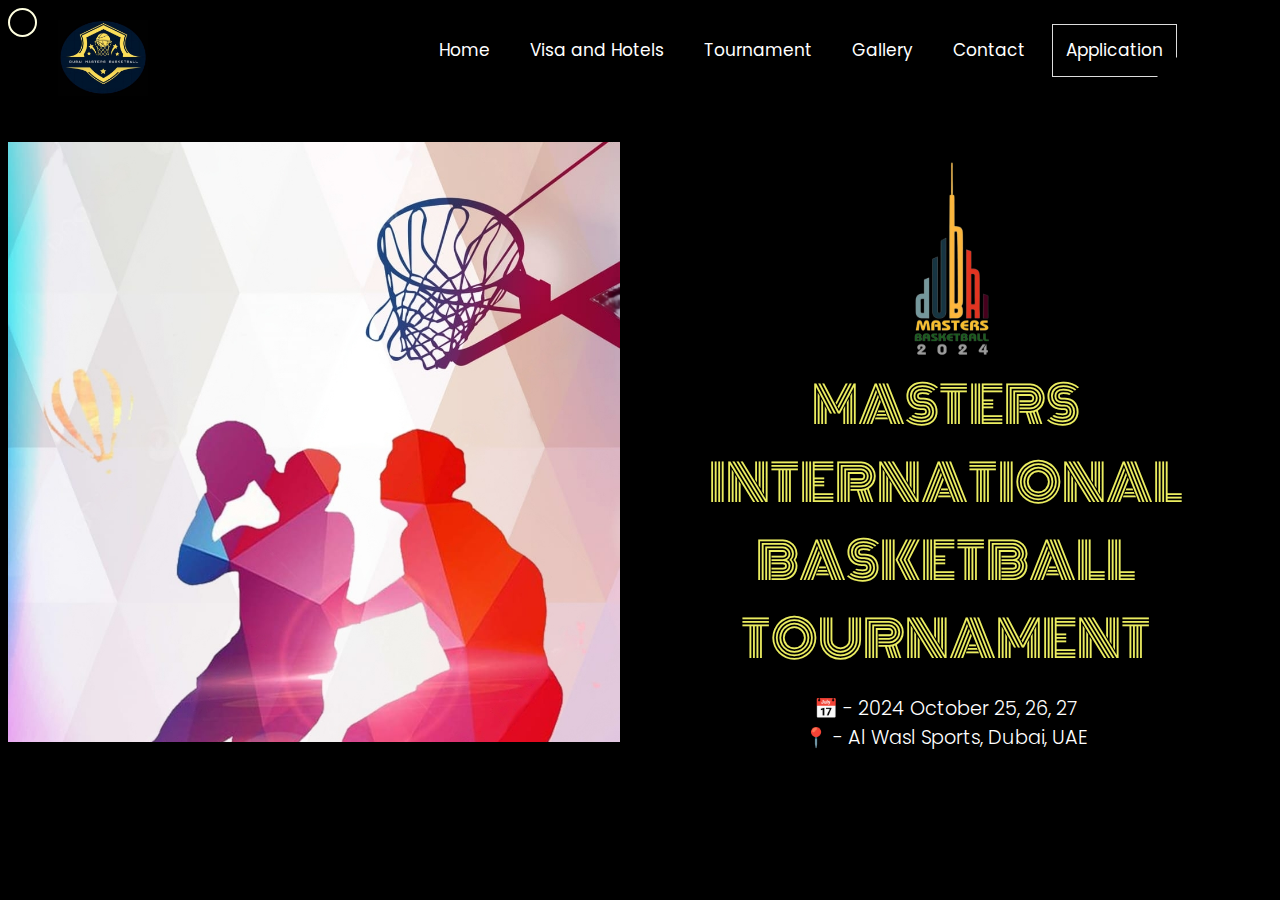
<file: index.html>
<!DOCTYPE html>
<html lang="en">
  <head>
    <meta charset="UTF-8" />
    <meta name="viewport" content="width=device-width, initial-scale=1.0" />
    <title>Dubai Masters Basketball</title>
    <link rel="stylesheet" href="style.css" />
    <link
      rel="stylesheet"
      href="https://cdnjs.cloudflare.com/ajax/libs/font-awesome/5.15.3/css/all.min.css"
    />

    
  </head>
  <body>
    
  <div id="cursor"></div>



    <header>
    <nav>
      <input type="checkbox" id="check" />
      <label for="check" class="checkbtn">
        <i class="fas fa-bars"></i>
      </label>
      <!-- <label class="logo"></label> -->
      <img src="./assets/img/logo.jpg" alt="" class="logo" />
      <ul>
        <li><a class="active" href="./index.html">Home</a></li>
        <li><a href="./vah.html">Visa and Hotels</a></li>
        <li><a href="./tourn.html">Tournament</a></li>
        <li><a href="./gallery.html">Gallery</a></li>
        <li><a href="./contact.html">Contact</a></li>
        <li id="app"><a href="./applications.html">Application</a></li>
      </ul>
    </nav>
    </header>
      <br><br><br>
    <link href="https://fonts.googleapis.com/css2?family=Monoton&display=swap" rel="stylesheet">
  <div class="container">
    <div class="image-container"></div>
    <div class="text-container">
<!-- 
          <div class="firefly"></div>
    <div class="firefly"></div>
    <div class="firefly"></div>
    <div class="firefly"></div>
    <div class="firefly"></div>
    <div class="firefly"></div>
    <div class="firefly"></div>
    <div class="firefly"></div>
    <div class="firefly"></div>
    <div class="firefly"></div>
    <div class="firefly"></div>
    <div class="firefly"></div>
    <div class="firefly"></div>
    <div class="firefly"></div>
    <div class="firefly"></div>
     -->

     <img src="./assets/img/logo.png" alt="" class="logom">
      <p id="myText1">MASTERS <br><span id="myText2">INTERNATIONAL</span> <br>BASKETBALL <br> TOURNAMENT</p>
      <h2> 📅 - 2024 October 25, 26, 27 
        <br>
        📍 - Al Wasl Sports, Dubai, UAE
      </h2>
    </div>
  </div>
<br><br><br>
<!-- 
<p id="myText1">DUBAI <br><span id="myText2">MASTERS</span> <br>BASKETBALL</p>
<h2> 📅 - 2024 October 25, 26, 27 
  <br>
  📍 - Al Wasl Sports, Dubai, UAE
</h2> -->


<script>
  // CURSOR

(function() {
    var mousePos;
    var moved = false;

    document.onmousemove = handleMouseMove;
    setInterval(getMousePosition, 100);

    function handleMouseMove(event) {
        var dot, eventDoc, doc, body, pageX, pageY;
      
      moved = true;

        event = event || window.event;
        if (event.pageX == null && event.clientX != null) {
            eventDoc = (event.target && event.target.ownerDocument) || document;
            doc = eventDoc.documentElement;
            body = eventDoc.body;

            event.pageX = event.clientX +
              (doc && doc.scrollLeft || body && body.scrollLeft || 0) -
              (doc && doc.clientLeft || body && body.clientLeft || 0);
            event.pageY = event.clientY +
              (doc && doc.scrollTop  || body && body.scrollTop  || 0) -
              (doc && doc.clientTop  || body && body.clientTop  || 0 );
        }

        mousePos = {
            x: event.pageX,
            y: event.pageY
        };
    }
    function getMousePosition() {
        var pos = mousePos;

        if (!pos) {
            // We haven't seen any movement yet
        }
        else if(moved === true) {
            // Use pos.x and pos.y 
             console.log("Pos:", pos.x, pos.y);
          moved = false;
          cursor = document.querySelector('#cursor');
          cursor.style.left = (pos.x -5) + 'px' ;
          cursor.style.top = (pos.y -5) + 'px';

        }
    }
})();




// HOVER ME

$("li").hover(over, out);

function over(){
	TweenMax.to("#cursor", 0.2, {width:50, height:50, filter: "blur(9px)", borderColor:"rgba(255,255,0,0.5)", backgroundColor:"rgba(255,255,0,0.3)", ease: Power3.easeOut})
	TweenMax.to(".yellow", .2, {opacity:1, y: -5})
}

function out(){
	TweenMax.to("#cursor", 0.2, {width:35, height:35, filter: "blur(0px)", borderColor:"rgba(255,255,0,1)", backgroundColor:"rgba(255,255,0,0)", ease: Power3.easeOut})
	TweenMax.to(".yellow", .2, {opacity:0, y: 0})
}
</script>

  </body>
</html>
</file>
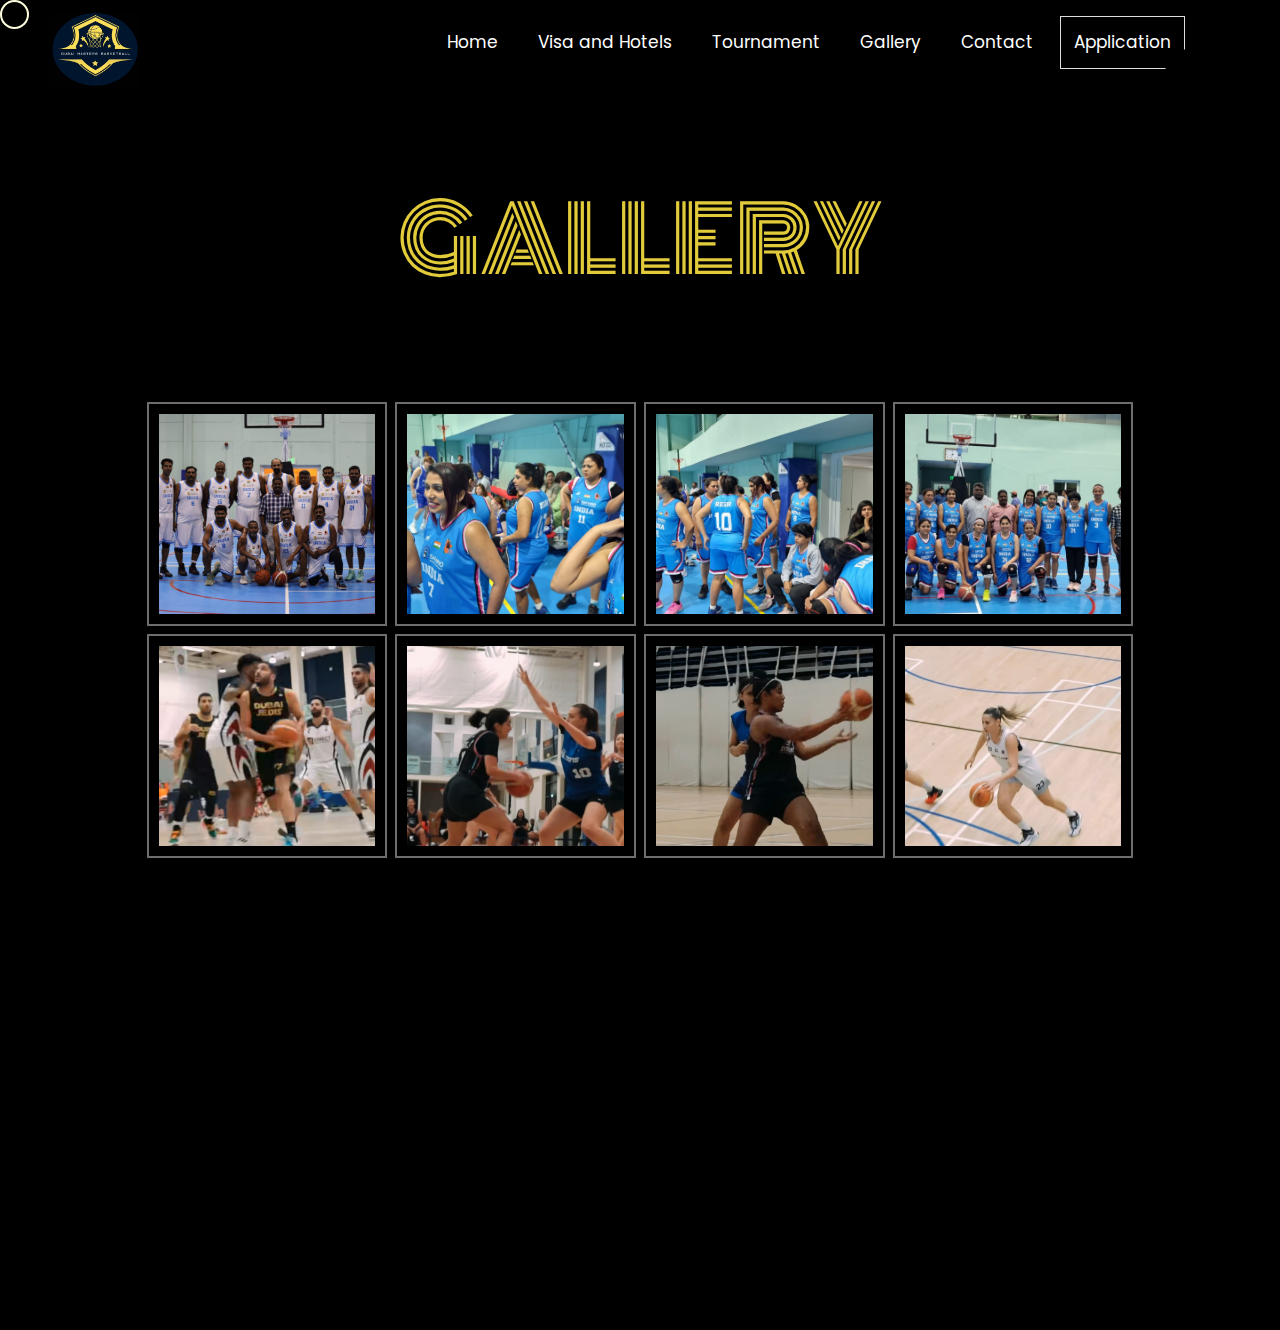
<file: gallery.html>
<!DOCTYPE html>
<html lang="en">
  <head>
    <meta charset="UTF-8" />
    <meta name="viewport" content="width=device-width, initial-scale=1.0" />
    <title>Gallery</title>
    <link rel="stylesheet" href="gallery.css" />
        <link
      rel="stylesheet"
      href="https://cdnjs.cloudflare.com/ajax/libs/font-awesome/5.15.3/css/all.min.css"
    />
  </head>
  <body>
  <div id="cursor"></div>

    <nav>
      <input type="checkbox" id="check" />
      <label for="check" class="checkbtn">
        <i class="fas fa-bars"></i>
      </label>
      <!-- <label class="logo"></label> -->
      <img src="./assets/img/logo.jpg" alt="" class="logo" />
      <ul>
        <li><a class="active" href="./index.html">Home</a></li>
        <li><a href="./vah.html">Visa and Hotels</a></li>
        <li><a href="./tourn.html">Tournament</a></li>
        <li><a href="./gallery.html">Gallery</a></li>
        <li><a href="./contact.html">Contact</a></li>
        <li id="app"><a href="./applications.html">Application</a></li>
      </ul>
    </nav>
            <link href="https://fonts.googleapis.com/css2?family=Monoton&display=swap" rel="stylesheet">
    <p id="myText1">GALLERY</p>


    <div class="container gallery-container">
      <div class="tz-gallery">
        <div class="row">

                                <div class="col col-3">
            <a class="lightbox" href="#">
              <img src="./assets/img/6.jpg" alt="" />
            </a>
          </div>
                    <div class="col col-3">
            <a class="lightbox" href="#">
              <img src="./assets/img/1.jpg" alt="" />
            </a>
          </div>
          <div class="col col-3">
            <a class="lightbox" href="#">
              <img src="./assets/img/2.jpg" alt="" />
            </a>
          </div>
          <div class="col col-3">
            <a class="lightbox" href="#">
              <img src="./assets/img/3.jpg" alt="" />
            </a>
          </div>

          <br>
          <div class="col col-3">
            <a class="lightbox" href="#">
              <img src="./assets/img/4.jpg" alt="" />
            </a>
          </div>


          <div class="col col-3">
            <a class="lightbox" href="#">
              <img src="./assets/img/7.jpg" alt="" />
            </a>
          </div>
          <div class="col col-3">
            <a class="lightbox" href="#">
              <img src="./assets/img/8.jpg" alt="" />
            </a>
          </div>
          <div class="col col-3">
            <a class="lightbox" href="#">
              <img src="./assets/img/9.jpg" alt="" />
            </a>
          </div>

        </div>
      </div>
    </div>


    <script>
  // CURSOR

(function() {
    var mousePos;
    var moved = false;

    document.onmousemove = handleMouseMove;
    setInterval(getMousePosition, 100);

    function handleMouseMove(event) {
        var dot, eventDoc, doc, body, pageX, pageY;
      
      moved = true;

        event = event || window.event;
        if (event.pageX == null && event.clientX != null) {
            eventDoc = (event.target && event.target.ownerDocument) || document;
            doc = eventDoc.documentElement;
            body = eventDoc.body;

            event.pageX = event.clientX +
              (doc && doc.scrollLeft || body && body.scrollLeft || 0) -
              (doc && doc.clientLeft || body && body.clientLeft || 0);
            event.pageY = event.clientY +
              (doc && doc.scrollTop  || body && body.scrollTop  || 0) -
              (doc && doc.clientTop  || body && body.clientTop  || 0 );
        }

        mousePos = {
            x: event.pageX,
            y: event.pageY
        };
    }
    function getMousePosition() {
        var pos = mousePos;

        if (!pos) {
            // We haven't seen any movement yet
        }
        else if(moved === true) {
            // Use pos.x and pos.y 
             console.log("Pos:", pos.x, pos.y);
          moved = false;
          cursor = document.querySelector('#cursor');
          cursor.style.left = (pos.x -5) + 'px' ;
          cursor.style.top = (pos.y -5) + 'px';

        }
    }
})();




// HOVER ME

$("li").hover(over, out);

function over(){
	TweenMax.to("#cursor", 0.2, {width:50, height:50, filter: "blur(9px)", borderColor:"rgba(255,255,0,0.5)", backgroundColor:"rgba(255,255,0,0.3)", ease: Power3.easeOut})
	TweenMax.to(".yellow", .2, {opacity:1, y: -5})
}

function out(){
	TweenMax.to("#cursor", 0.2, {width:35, height:35, filter: "blur(0px)", borderColor:"rgba(255,255,0,1)", backgroundColor:"rgba(255,255,0,0)", ease: Power3.easeOut})
	TweenMax.to(".yellow", .2, {opacity:0, y: 0})
}
</script>

  </body>
</html>
</file>
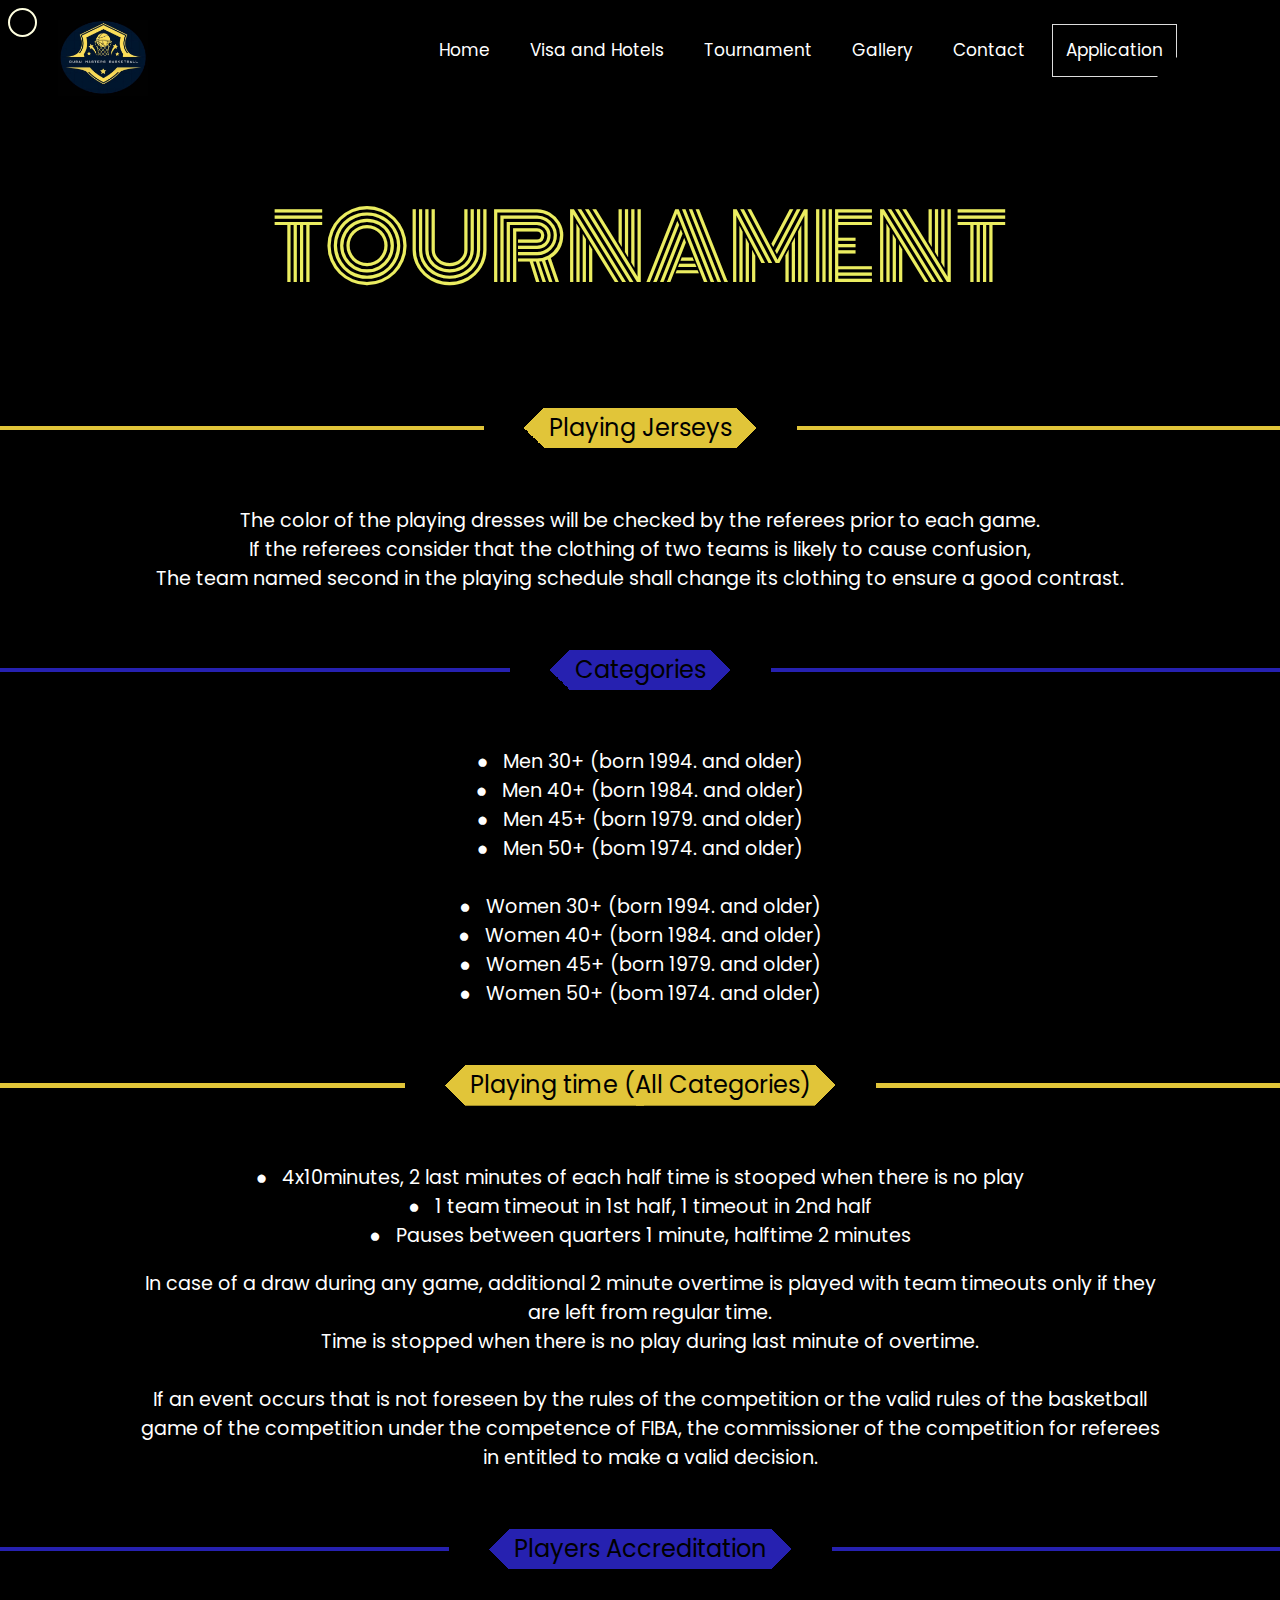
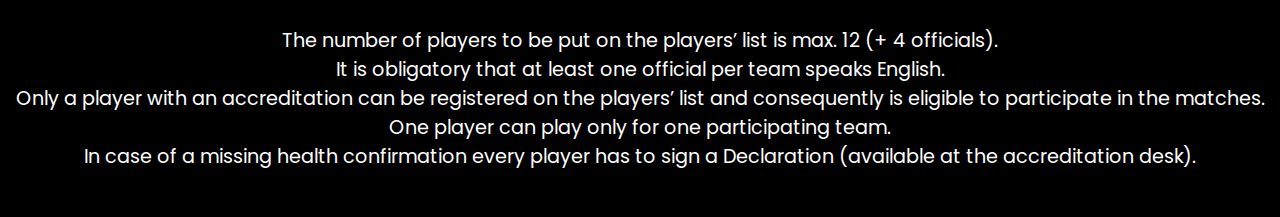
<file: tourn.html>
<!DOCTYPE html>
<html lang="en">
<head>
    <meta charset="UTF-8">
    <meta name="viewport" content="width=device-width, initial-scale=1.0">
    <title>Tournament</title>
    <link rel="stylesheet" href="tourn.css">
</head>
<body>
  <div id="cursor"></div>
    
     <nav>
      <input type="checkbox" id="check" />
      <label for="check" class="checkbtn">
        <i class="fas fa-bars"></i>
      </label>
      <!-- <label class="logo"></label> -->
      <img src="./assets/img/logo.jpg" alt="" class="logo" />
      <ul>
        <li><a class="active" href="./index.html">Home</a></li>
        <li><a href="./vah.html">Visa and Hotels</a></li>
        <li><a href="./tourn.html">Tournament</a></li>
        <li><a href="./gallery.html">Gallery</a></li>
        <li><a href="./contact.html">Contact</a></li>
        <li id="app"><a href="./applications.html">Application</a></li>
      </ul>
    </nav>
        <link href="https://fonts.googleapis.com/css2?family=Monoton&display=swap" rel="stylesheet">

<p id="myText1">TOURNAMENT</p>

<div class="p1">
    <h2 class="fancy" style="--w: 50vw;--c: #e1c539;--b:4px;--g: 40px">Playing Jerseys</h2>
    <br>
    <p>The color of the playing dresses will be checked by the referees prior to each game. <br>
         If the referees consider that the clothing of two teams is likely to cause confusion, <br> The team named
second in the playing schedule shall change its clothing to ensure a good contrast.</p>
    </div>
<br>

    <div class="p2">
    <h2 class="fancy" style="--w: 50vw;--c: #2621b0;--b:4px;--g: 40px">Categories</h2>
    <br>
    <p>● &nbsp; Men 30+ (born 1994. and older) <br>
● &nbsp; Men 40+ (born 1984. and older) <br>
● &nbsp; Men 45+ (born 1979. and older) <br>
● &nbsp; Men 50+ (bom 1974. and older) <br><br>
● &nbsp; Women 30+ (born 1994. and older) <br>
● &nbsp; Women 40+ (born 1984. and older) <br>
● &nbsp; Women 45+ (born 1979. and older) <br>
● &nbsp; Women 50+ (bom 1974. and older)</p>
<br>
    </div>

    <div class="p1">
    <h2 class="fancy" style="--w: 50vw;--c: #e1c539;--b:4px;--g: 40px;">Playing time (All Categories) </h2>
    <br>
    <p>
        ● &nbsp; 4x10minutes, 2 last minutes of each half time is stooped when there is no play <br>
● &nbsp; 1 team timeout in 1st half, 1 timeout in 2nd half <br>
● &nbsp; Pauses between quarters 1 minute, halftime 2 minutes
</p>

<p style="width: 80vw; margin-left: 130px;">
    In case of a draw during any game, additional 2 minute overtime is played with team
timeouts only if they are left from regular time. <br>
Time is stopped when there is no play during
last minute of overtime. <br>
<br>

If an event occurs that is not foreseen by the rules of the competition or the valid rules of the
basketball game of the competition under the competence of FIBA, the commissioner of the
competition for referees in entitled to make a valid decision.
</p>
<br>
    </div>

      <div class="p1">
    <h2 class="fancy" style="--w: 50vw;--c: #2621b0;--b:4px;--g: 40px">Players Accreditation</h2>
    <br>
    <p>The number of players to be put on the players’ list is max. 12 (+ 4 officials). <br>
        It is obligatory
that at least one official per team speaks English. <br>
Only a player with an accreditation can be registered on the players’ list and consequently is
eligible to participate in the matches. <br>
One player can play only for one participating team. <br>
In case of a missing health confirmation every player has to sign a Declaration (available at
the accreditation desk).</p>
<br>
    </div>


        <script>
  // CURSOR

(function() {
    var mousePos;
    var moved = false;

    document.onmousemove = handleMouseMove;
    setInterval(getMousePosition, 100);

    function handleMouseMove(event) {
        var dot, eventDoc, doc, body, pageX, pageY;
      
      moved = true;

        event = event || window.event;
        if (event.pageX == null && event.clientX != null) {
            eventDoc = (event.target && event.target.ownerDocument) || document;
            doc = eventDoc.documentElement;
            body = eventDoc.body;

            event.pageX = event.clientX +
              (doc && doc.scrollLeft || body && body.scrollLeft || 0) -
              (doc && doc.clientLeft || body && body.clientLeft || 0);
            event.pageY = event.clientY +
              (doc && doc.scrollTop  || body && body.scrollTop  || 0) -
              (doc && doc.clientTop  || body && body.clientTop  || 0 );
        }

        mousePos = {
            x: event.pageX,
            y: event.pageY
        };
    }
    function getMousePosition() {
        var pos = mousePos;

        if (!pos) {
            // We haven't seen any movement yet
        }
        else if(moved === true) {
            // Use pos.x and pos.y 
             console.log("Pos:", pos.x, pos.y);
          moved = false;
          cursor = document.querySelector('#cursor');
          cursor.style.left = (pos.x -5) + 'px' ;
          cursor.style.top = (pos.y -5) + 'px';

        }
    }
})();




// HOVER ME

$("li").hover(over, out);

function over(){
	TweenMax.to("#cursor", 0.2, {width:50, height:50, filter: "blur(9px)", borderColor:"rgba(255,255,0,0.5)", backgroundColor:"rgba(255,255,0,0.3)", ease: Power3.easeOut})
	TweenMax.to(".yellow", .2, {opacity:1, y: -5})
}

function out(){
	TweenMax.to("#cursor", 0.2, {width:35, height:35, filter: "blur(0px)", borderColor:"rgba(255,255,0,1)", backgroundColor:"rgba(255,255,0,0)", ease: Power3.easeOut})
	TweenMax.to(".yellow", .2, {opacity:0, y: 0})
}
</script>
</body>
</html>
</file>
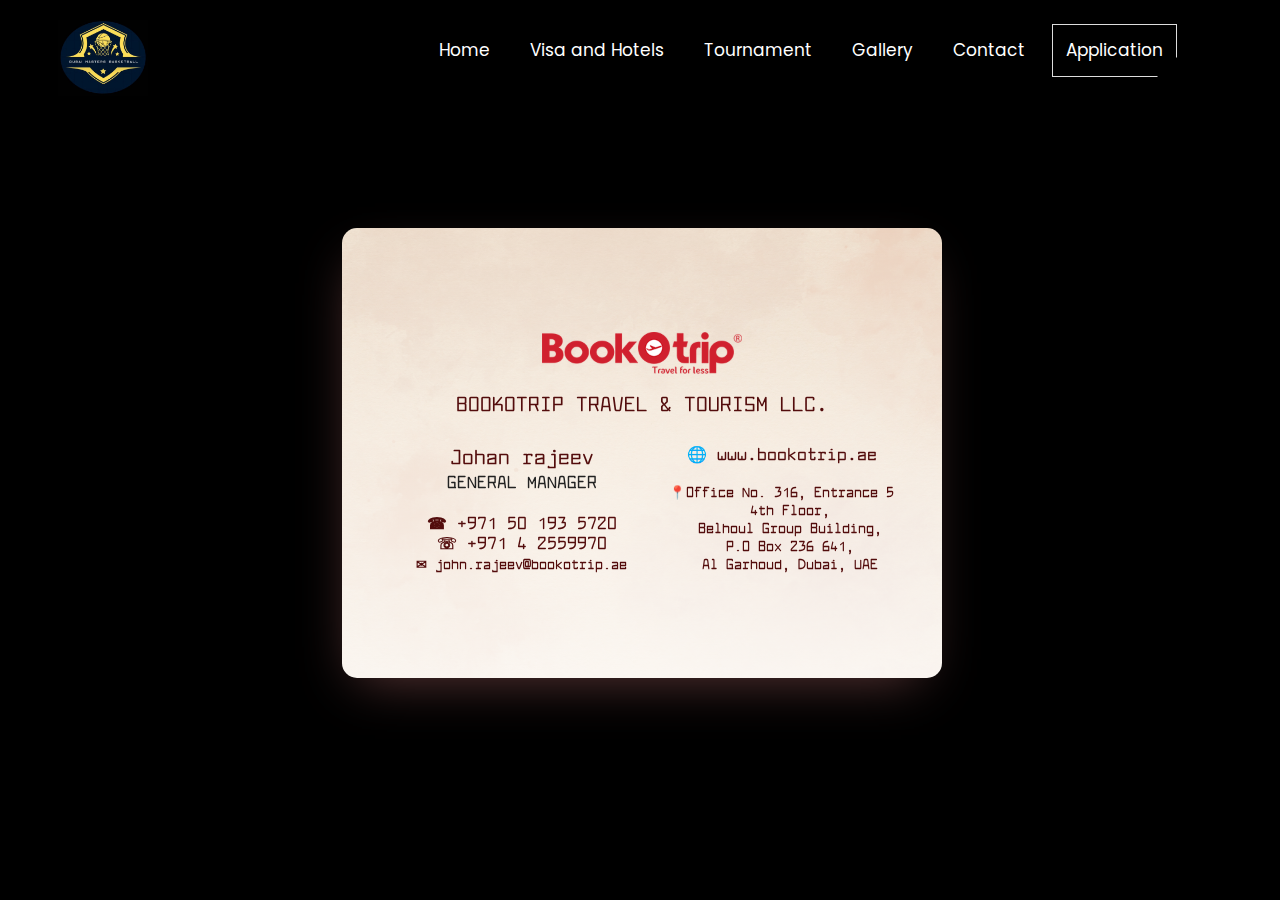
<file: vah.html>
<!DOCTYPE html>
<html lang="en">
<head>
    <meta charset="UTF-8">
    <meta name="viewport" content="width=device-width, initial-scale=1.0">
    <title>Visa and Hotels</title>
    <link rel="stylesheet" href="vah.css">
        <link
      rel="stylesheet"
      href="https://cdnjs.cloudflare.com/ajax/libs/font-awesome/5.15.3/css/all.min.css"
    />
</head>
<body>
    <nav>
      <input type="checkbox" id="check" />
      <label for="check" class="checkbtn">
        <i class="fas fa-bars"></i>
      </label>
      <!-- <label class="logo"></label> -->
      <img src="./assets/img/logo.jpg" alt="" class="logo" />
      <ul>
        <li><a class="active" href="./index.html">Home</a></li>
        <li><a href="./vah.html">Visa and Hotels</a></li>
        <li><a href="./tourn.html">Tournament</a></li>
        <li><a href="./gallery.html">Gallery</a></li>
        <li><a href="./contact.html">Contact</a></li>
        <li id="app"><a href="./applications.html">Application</a></li>
      </ul>
    </nav>


       <div class="scene">
        <div class="card" id="card">
            <img src="./assets/img/bookotrip-logo.svg" alt="" style="width: 50%;">
            <h3  style="text-align: center;">BOOKOTRIP TRAVEL & TOURISM LLC.</h2>
                <div class="container">
                            <div class="col-1">
            <div class="text" style="margin-left: 40px;font-size: larger;">Johan rajeev <br>
               <span style="color: rgb(34, 34, 34); font-size: smaller;">  GENERAL MANAGER <span></span>

            </div>

            <div style="margin-left: 40px;">
                               <br>
               
                ☎ +971 50 193 5720 <br>
                ☏ +971 4 2559970 <br>
               <span style="font-size: small;">  ✉ john.rajeev@bookotrip.ae </span>

            </div>

            </div>

            <div class="col-2">
               🌐 www.bookotrip.ae <br>
               <br>
               <span style="font-size: smaller;">
               📍ㅤOffice No. 316, Entrance 5 <br>
               &nbsp; ㅤ4th Floor, <br>
               &nbsp;ㅤ Belhoul Group Building, <br>
               &nbsp;ㅤ P.O Box 236 641, <br>
               &nbsp;ㅤ Al Garhoud, Dubai, UAE 
               </span>
            </div>
            </div>
        </div>
    </div>


    <script>

var imgUrl = "bgcard1.png"
var card = document.getElementById("card");
updateReflection(100,0)


window.addEventListener("mousemove", (event)=>{
    let mouseX = event.clientX
    let mouseY = event.clientY
    let halfWidth = window.innerWidth/2
    let halfHeight = window.innerHeight/2 
    let xdeg = (mouseX - halfWidth)/halfWidth;
    let ydeg = (mouseY - halfHeight)/halfHeight;
    updateReflection(ydeg * 180, xdeg * 100)
    card.style.transform = `rotateX(${ydeg * 4}deg) rotateY(${xdeg * 4}deg)`;
})

window.ondevicemotion = function(event) {
	var accelerationX = event.accelerationIncludingGravity.x;
	var accelerationY = event.accelerationIncludingGravity.y;
    var accelerationZ = event.accelerationIncludingGravity.z;
    // console.log(`${accelerationX},${accelerationY},${accelerationZ}`)
    let xdeg = accelerationX/10;
    let ydeg = accelerationY/10;
    updateReflection(ydeg * 180, xdeg * 100)
    card.style.transform = `rotateX(${ydeg * 20}deg) rotateY(${xdeg * 20}deg)`;
}


function updateReflection(degree, percentage) {
    card.style.background = `linear-gradient(${degree}deg, rgba(255, 255, 255, 0) 0%, rgba(255, 255, 255, 0.7) ${percentage}%, rgba(255, 255, 255, 0) 100%), url('${imgUrl}')`;
    card.style.backgroundSize = "cover";
}


    </script>
</body>
</html>
</file>
<file: style.css>
@import url('https://fonts.googleapis.com/css2?family=Poppins:ital,wght@0,100;0,200;0,300;0,400;0,500;0,600;0,700;0,800;0,900;1,100;1,200;1,300;1,400;1,500;1,600;1,700;1,800;1,900&display=swap');

.poppins-thin {
  font-family: "Poppins", sans-serif;
  font-weight: 100;
  font-style: normal;
}

.poppins-extralight {
  font-family: "Poppins", sans-serif;
  font-weight: 200;
  font-style: normal;
}

.poppins-light {
  font-family: "Poppins", sans-serif;
  font-weight: 300;
  font-style: normal;
}

.poppins-regular {
  font-family: "Poppins", sans-serif;
  font-weight: 400;
  font-style: normal;
}

.poppins-medium {
  font-family: "Poppins", sans-serif;
  font-weight: 500;
  font-style: normal;
}

.poppins-semibold {
  font-family: "Poppins", sans-serif;
  font-weight: 600;
  font-style: normal;
}

.poppins-bold {
  font-family: "Poppins", sans-serif;
  font-weight: 700;
  font-style: normal;
}

.poppins-extrabold {
  font-family: "Poppins", sans-serif;
  font-weight: 800;
  font-style: normal;
}

.poppins-black {
  font-family: "Poppins", sans-serif;
  font-weight: 900;
  font-style: normal;
}

.poppins-thin-italic {
  font-family: "Poppins", sans-serif;
  font-weight: 100;
  font-style: italic;
}

.poppins-extralight-italic {
  font-family: "Poppins", sans-serif;
  font-weight: 200;
  font-style: italic;
}

.poppins-light-italic {
  font-family: "Poppins", sans-serif;
  font-weight: 300;
  font-style: italic;
}

.poppins-regular-italic {
  font-family: "Poppins", sans-serif;
  font-weight: 400;
  font-style: italic;
}

.poppins-medium-italic {
  font-family: "Poppins", sans-serif;
  font-weight: 500;
  font-style: italic;
}

.poppins-semibold-italic {
  font-family: "Poppins", sans-serif;
  font-weight: 600;
  font-style: italic;
}

.poppins-bold-italic {
  font-family: "Poppins", sans-serif;
  font-weight: 700;
  font-style: italic;
}

.poppins-extrabold-italic {
  font-family: "Poppins", sans-serif;
  font-weight: 800;
  font-style: italic;
}

.poppins-black-italic {
  font-family: "Poppins", sans-serif;
  font-weight: 900;
  font-style: italic;
}


*{
    background-color: black;
}

body{
    background-color: black;
    color: white;
    
}


nav{
      font-family: "Poppins", sans-serif;
  height: 80px;
  width: 100%;
}
img.logo{
  color: white;
  width: 7vw;
  line-height: 80px;
  padding: 12px 50px;
  font-weight: bold;
}
nav ul{
  float: right;
  align-items: center;
  margin-right: 90px;
}
nav ul li{
  display: inline-block;
  line-height: 50px;
  margin: 0 5px;
}
nav ul li a{
  color: white;
  font-size: 17px;
  padding: 7px 13px;
  border-radius: 3px;
  text-decoration: none;
}
a.active,a:hover{
  background: #000000;
  transition: .5s;
}
.checkbtn{
  font-size: 30px;
  color: white;
  float: right;
  line-height: 80px;
  margin-right: 40px;
  cursor: pointer;
  display: none;
}
#check{
  display: none;
}

#app {
    border: 1px solid #ddd;
    position: relative; /* Needed for positioning the pseudo-element */
}

#app::after {
    content: ""; /* Required for pseudo-elements */
    position: absolute; /* Position relative to the #app element */
    bottom: -1px; /* Adjust as needed to control the distance from the bottom */
    right: -1px; /* Adjust as needed to control the distance from the right */
    border-top: 20px solid transparent; /* Half of the desired cut size */
    border-right: 20px solid #000000; /* Color of the cut */
}



@media (max-width: 952px){
  img.logo{
    
    width: 20vw;
    height: 9vh;
    padding-left: 43%;
  }
  nav ul li a{
    font-size: 16px;
  }
  #app {
    border: 1px solid #ddd;
    position: relative; /* Needed for positioning the pseudo-element */
width: 200px;
margin-left: 40px;
}
#app::after {
    content: ""; /* Required for pseudo-elements */
    position: absolute; /* Position relative to the #app element */
    bottom: -1px; /* Adjust as needed to control the distance from the bottom */
    right: -1px; /* Adjust as needed to control the distance from the right */
    border-top: 20px solid transparent; /* Half of the desired cut size */
    border-right: 20px solid #000000; /* Color of the cut */
margin-left: 40px;

}

}
@media (max-width: 858px){
  .checkbtn{
    display: block;
  }
  ul{
    position: fixed;
    width: 100%;
    height: 100vh;
    background: #000000;
    top: 90px;
    left: -100%;
    text-align: center;
    transition: all .5s;
  }
  nav ul li{
    display: block;
    margin: 50px 0;
    margin-right: 75px;
    line-height: 30px;
  }
  nav ul li a{
    font-size: 20px;
  }
  a:hover,a.active{
    background: none;
    color: white;
    text-decoration: underline;
    
  }
  #check:checked ~ ul{
    left: 0;
  }
}



.firefly {
  z-index: 2000;
  position: fixed;
  left: 50%;
  top: 50%;
  width: 0.4vw;
  height: 0.4vw;
  margin: -0.2vw 0 0 9.8vw;
  animation: ease 200s alternate infinite;
  pointer-events: none; }
  .firefly::before, .firefly::after {
    content: '';
    position: absolute;
    width: 100%;
    height: 100%;
    border-radius: 50%;
    transform-origin: -10vw; }
  .firefly::before {
    background: black;
    opacity: 0.4;
    animation: drift ease alternate infinite; }
  .firefly::after {
    background: white;
    opacity: 0;
    box-shadow: 0 0 0vw 0vw yellow;
    animation: drift ease alternate infinite, flash ease infinite; }

.firefly:nth-child(1) {
  animation-name: move1; }
  .firefly:nth-child(1)::before {
    animation-duration: 16s; }
  .firefly:nth-child(1)::after {
    animation-duration: 16s, 9995ms;
    animation-delay: 0ms, 2301ms; }

@keyframes move1 {
  0% {
    transform: translateX(-23vw) translateY(21vh) scale(0.6); }
  3.57143% {
    transform: translateX(-5vw) translateY(14vh) scale(0.74); }
  7.14286% {
    transform: translateX(39vw) translateY(-10vh) scale(0.5); }
  10.71429% {
    transform: translateX(11vw) translateY(41vh) scale(0.28); }
  14.28571% {
    transform: translateX(49vw) translateY(-13vh) scale(0.66); }
  17.85714% {
    transform: translateX(2vw) translateY(-44vh) scale(0.97); }
  21.42857% {
    transform: translateX(-7vw) translateY(-48vh) scale(0.3); }
  25% {
    transform: translateX(5vw) translateY(29vh) scale(0.96); }
  28.57143% {
    transform: translateX(-18vw) translateY(18vh) scale(0.54); }
  32.14286% {
    transform: translateX(30vw) translateY(31vh) scale(0.83); }
  35.71429% {
    transform: translateX(-29vw) translateY(40vh) scale(0.66); }
  39.28571% {
    transform: translateX(-28vw) translateY(-8vh) scale(0.51); }
  42.85714% {
    transform: translateX(-10vw) translateY(-39vh) scale(0.27); }
  46.42857% {
    transform: translateX(26vw) translateY(-3vh) scale(0.7); }
  50% {
    transform: translateX(-15vw) translateY(22vh) scale(0.53); }
  53.57143% {
    transform: translateX(18vw) translateY(34vh) scale(0.44); }
  57.14286% {
    transform: translateX(11vw) translateY(48vh) scale(0.44); }
  60.71429% {
    transform: translateX(42vw) translateY(-22vh) scale(0.77); }
  64.28571% {
    transform: translateX(16vw) translateY(5vh) scale(0.86); }
  67.85714% {
    transform: translateX(6vw) translateY(25vh) scale(0.46); }
  71.42857% {
    transform: translateX(49vw) translateY(-32vh) scale(0.85); }
  75% {
    transform: translateX(5vw) translateY(-28vh) scale(0.34); }
  78.57143% {
    transform: translateX(35vw) translateY(-42vh) scale(0.69); }
  82.14286% {
    transform: translateX(-17vw) translateY(41vh) scale(0.26); }
  85.71429% {
    transform: translateX(-34vw) translateY(12vh) scale(0.76); }
  89.28571% {
    transform: translateX(49vw) translateY(-44vh) scale(0.49); }
  92.85714% {
    transform: translateX(15vw) translateY(15vh) scale(0.43); }
  96.42857% {
    transform: translateX(-35vw) translateY(-38vh) scale(0.46); }
  100% {
    transform: translateX(36vw) translateY(-21vh) scale(0.8); } }

.firefly:nth-child(2) {
  animation-name: move2; }
  .firefly:nth-child(2)::before {
    animation-duration: 11s; }
  .firefly:nth-child(2)::after {
    animation-duration: 11s, 6775ms;
    animation-delay: 0ms, 5317ms; }

@keyframes move2 {
  0% {
    transform: translateX(-2vw) translateY(-4vh) scale(0.59); }
  3.7037% {
    transform: translateX(20vw) translateY(-5vh) scale(0.71); }
  7.40741% {
    transform: translateX(36vw) translateY(-6vh) scale(0.84); }
  11.11111% {
    transform: translateX(15vw) translateY(-26vh) scale(0.98); }
  14.81481% {
    transform: translateX(36vw) translateY(-8vh) scale(0.44); }
  18.51852% {
    transform: translateX(7vw) translateY(-17vh) scale(0.56); }
  22.22222% {
    transform: translateX(21vw) translateY(16vh) scale(0.98); }
  25.92593% {
    transform: translateX(-1vw) translateY(18vh) scale(0.98); }
  29.62963% {
    transform: translateX(7vw) translateY(43vh) scale(0.86); }
  33.33333% {
    transform: translateX(38vw) translateY(-4vh) scale(0.49); }
  37.03704% {
    transform: translateX(26vw) translateY(42vh) scale(0.68); }
  40.74074% {
    transform: translateX(5vw) translateY(47vh) scale(0.84); }
  44.44444% {
    transform: translateX(15vw) translateY(-32vh) scale(0.79); }
  48.14815% {
    transform: translateX(20vw) translateY(34vh) scale(0.39); }
  51.85185% {
    transform: translateX(29vw) translateY(27vh) scale(0.4); }
  55.55556% {
    transform: translateX(33vw) translateY(-11vh) scale(0.48); }
  59.25926% {
    transform: translateX(3vw) translateY(-14vh) scale(0.72); }
  62.96296% {
    transform: translateX(16vw) translateY(-46vh) scale(0.99); }
  66.66667% {
    transform: translateX(20vw) translateY(31vh) scale(0.56); }
  70.37037% {
    transform: translateX(9vw) translateY(-34vh) scale(0.61); }
  74.07407% {
    transform: translateX(-20vw) translateY(-40vh) scale(0.56); }
  77.77778% {
    transform: translateX(14vw) translateY(-32vh) scale(0.54); }
  81.48148% {
    transform: translateX(-26vw) translateY(37vh) scale(0.92); }
  85.18519% {
    transform: translateX(-15vw) translateY(47vh) scale(0.61); }
  88.88889% {
    transform: translateX(20vw) translateY(23vh) scale(0.66); }
  92.59259% {
    transform: translateX(17vw) translateY(-34vh) scale(0.45); }
  96.2963% {
    transform: translateX(1vw) translateY(-34vh) scale(0.82); }
  100% {
    transform: translateX(2vw) translateY(18vh) scale(0.36); } }

.firefly:nth-child(3) {
  animation-name: move3; }
  .firefly:nth-child(3)::before {
    animation-duration: 16s; }
  .firefly:nth-child(3)::after {
    animation-duration: 16s, 5853ms;
    animation-delay: 0ms, 2813ms; }

@keyframes move3 {
  0% {
    transform: translateX(6vw) translateY(-44vh) scale(0.75); }
  3.84615% {
    transform: translateX(-9vw) translateY(8vh) scale(0.36); }
  7.69231% {
    transform: translateX(4vw) translateY(27vh) scale(0.37); }
  11.53846% {
    transform: translateX(47vw) translateY(3vh) scale(0.51); }
  15.38462% {
    transform: translateX(34vw) translateY(3vh) scale(0.71); }
  19.23077% {
    transform: translateX(-4vw) translateY(30vh) scale(0.93); }
  23.07692% {
    transform: translateX(-44vw) translateY(-17vh) scale(0.78); }
  26.92308% {
    transform: translateX(-21vw) translateY(12vh) scale(0.69); }
  30.76923% {
    transform: translateX(-18vw) translateY(4vh) scale(0.41); }
  34.61538% {
    transform: translateX(-35vw) translateY(15vh) scale(0.4); }
  38.46154% {
    transform: translateX(-45vw) translateY(14vh) scale(0.82); }
  42.30769% {
    transform: translateX(-1vw) translateY(20vh) scale(0.46); }
  46.15385% {
    transform: translateX(-11vw) translateY(-22vh) scale(0.8); }
  50% {
    transform: translateX(-26vw) translateY(-7vh) scale(0.55); }
  53.84615% {
    transform: translateX(6vw) translateY(-16vh) scale(0.68); }
  57.69231% {
    transform: translateX(-3vw) translateY(-46vh) scale(0.86); }
  61.53846% {
    transform: translateX(-46vw) translateY(47vh) scale(0.33); }
  65.38462% {
    transform: translateX(21vw) translateY(-10vh) scale(0.27); }
  69.23077% {
    transform: translateX(3vw) translateY(33vh) scale(0.52); }
  73.07692% {
    transform: translateX(26vw) translateY(47vh) scale(0.97); }
  76.92308% {
    transform: translateX(-8vw) translateY(-45vh) scale(0.86); }
  80.76923% {
    transform: translateX(12vw) translateY(13vh) scale(0.39); }
  84.61538% {
    transform: translateX(24vw) translateY(-9vh) scale(0.68); }
  88.46154% {
    transform: translateX(15vw) translateY(31vh) scale(0.92); }
  92.30769% {
    transform: translateX(0vw) translateY(-8vh) scale(0.86); }
  96.15385% {
    transform: translateX(-27vw) translateY(0vh) scale(0.46); }
  100% {
    transform: translateX(-4vw) translateY(38vh) scale(0.73); } }

.firefly:nth-child(4) {
  animation-name: move4; }
  .firefly:nth-child(4)::before {
    animation-duration: 13s; }
  .firefly:nth-child(4)::after {
    animation-duration: 13s, 5101ms;
    animation-delay: 0ms, 4114ms; }

@keyframes move4 {
  0% {
    transform: translateX(-21vw) translateY(11vh) scale(0.94); }
  4.54545% {
    transform: translateX(-27vw) translateY(29vh) scale(0.89); }
  9.09091% {
    transform: translateX(9vw) translateY(-29vh) scale(0.8); }
  13.63636% {
    transform: translateX(3vw) translateY(-14vh) scale(0.99); }
  18.18182% {
    transform: translateX(-9vw) translateY(19vh) scale(0.72); }
  22.72727% {
    transform: translateX(-1vw) translateY(39vh) scale(0.94); }
  27.27273% {
    transform: translateX(22vw) translateY(17vh) scale(0.35); }
  31.81818% {
    transform: translateX(14vw) translateY(41vh) scale(0.72); }
  36.36364% {
    transform: translateX(27vw) translateY(-8vh) scale(0.63); }
  40.90909% {
    transform: translateX(6vw) translateY(-30vh) scale(0.92); }
  45.45455% {
    transform: translateX(-1vw) translateY(11vh) scale(0.47); }
  50% {
    transform: translateX(-5vw) translateY(-16vh) scale(0.7); }
  54.54545% {
    transform: translateX(-34vw) translateY(50vh) scale(0.97); }
  59.09091% {
    transform: translateX(-14vw) translateY(-14vh) scale(0.76); }
  63.63636% {
    transform: translateX(-33vw) translateY(-1vh) scale(0.69); }
  68.18182% {
    transform: translateX(-32vw) translateY(-34vh) scale(0.33); }
  72.72727% {
    transform: translateX(6vw) translateY(49vh) scale(0.83); }
  77.27273% {
    transform: translateX(-18vw) translateY(-23vh) scale(0.5); }
  81.81818% {
    transform: translateX(-38vw) translateY(43vh) scale(0.28); }
  86.36364% {
    transform: translateX(-2vw) translateY(3vh) scale(0.45); }
  90.90909% {
    transform: translateX(14vw) translateY(10vh) scale(0.63); }
  95.45455% {
    transform: translateX(-4vw) translateY(34vh) scale(0.33); }
  100% {
    transform: translateX(-21vw) translateY(-12vh) scale(0.47); } }

.firefly:nth-child(5) {
  animation-name: move5; }
  .firefly:nth-child(5)::before {
    animation-duration: 16s; }
  .firefly:nth-child(5)::after {
    animation-duration: 16s, 8343ms;
    animation-delay: 0ms, 2264ms; }

@keyframes move5 {
  0% {
    transform: translateX(32vw) translateY(-9vh) scale(0.72); }
  3.84615% {
    transform: translateX(-44vw) translateY(-31vh) scale(0.8); }
  7.69231% {
    transform: translateX(4vw) translateY(3vh) scale(0.91); }
  11.53846% {
    transform: translateX(31vw) translateY(-17vh) scale(0.81); }
  15.38462% {
    transform: translateX(19vw) translateY(13vh) scale(0.66); }
  19.23077% {
    transform: translateX(1vw) translateY(-39vh) scale(0.4); }
  23.07692% {
    transform: translateX(-41vw) translateY(10vh) scale(0.4); }
  26.92308% {
    transform: translateX(9vw) translateY(-5vh) scale(0.49); }
  30.76923% {
    transform: translateX(-25vw) translateY(-23vh) scale(0.65); }
  34.61538% {
    transform: translateX(-46vw) translateY(12vh) scale(0.95); }
  38.46154% {
    transform: translateX(-38vw) translateY(-22vh) scale(0.72); }
  42.30769% {
    transform: translateX(-14vw) translateY(16vh) scale(0.48); }
  46.15385% {
    transform: translateX(-30vw) translateY(-8vh) scale(0.68); }
  50% {
    transform: translateX(-16vw) translateY(39vh) scale(0.62); }
  53.84615% {
    transform: translateX(14vw) translateY(46vh) scale(0.95); }
  57.69231% {
    transform: translateX(3vw) translateY(-14vh) scale(0.36); }
  61.53846% {
    transform: translateX(47vw) translateY(-49vh) scale(0.34); }
  65.38462% {
    transform: translateX(49vw) translateY(-40vh) scale(0.76); }
  69.23077% {
    transform: translateX(40vw) translateY(49vh) scale(0.5); }
  73.07692% {
    transform: translateX(-29vw) translateY(42vh) scale(0.26); }
  76.92308% {
    transform: translateX(25vw) translateY(-2vh) scale(0.43); }
  80.76923% {
    transform: translateX(10vw) translateY(37vh) scale(0.32); }
  84.61538% {
    transform: translateX(43vw) translateY(33vh) scale(0.39); }
  88.46154% {
    transform: translateX(-15vw) translateY(34vh) scale(0.76); }
  92.30769% {
    transform: translateX(-26vw) translateY(37vh) scale(0.51); }
  96.15385% {
    transform: translateX(-32vw) translateY(-24vh) scale(0.87); }
  100% {
    transform: translateX(46vw) translateY(43vh) scale(0.59); } }

.firefly:nth-child(6) {
  animation-name: move6; }
  .firefly:nth-child(6)::before {
    animation-duration: 11s; }
  .firefly:nth-child(6)::after {
    animation-duration: 11s, 10747ms;
    animation-delay: 0ms, 4731ms; }

@keyframes move6 {
  0% {
    transform: translateX(-23vw) translateY(-7vh) scale(1); }
  5.88235% {
    transform: translateX(35vw) translateY(43vh) scale(0.32); }
  11.76471% {
    transform: translateX(26vw) translateY(-45vh) scale(0.43); }
  17.64706% {
    transform: translateX(45vw) translateY(-22vh) scale(0.26); }
  23.52941% {
    transform: translateX(-10vw) translateY(1vh) scale(0.57); }
  29.41176% {
    transform: translateX(-32vw) translateY(-22vh) scale(0.28); }
  35.29412% {
    transform: translateX(48vw) translateY(-16vh) scale(0.93); }
  41.17647% {
    transform: translateX(41vw) translateY(-28vh) scale(0.57); }
  47.05882% {
    transform: translateX(-3vw) translateY(-44vh) scale(0.96); }
  52.94118% {
    transform: translateX(-6vw) translateY(29vh) scale(0.66); }
  58.82353% {
    transform: translateX(45vw) translateY(34vh) scale(0.98); }
  64.70588% {
    transform: translateX(-30vw) translateY(44vh) scale(0.4); }
  70.58824% {
    transform: translateX(34vw) translateY(-36vh) scale(0.94); }
  76.47059% {
    transform: translateX(47vw) translateY(48vh) scale(0.85); }
  82.35294% {
    transform: translateX(-32vw) translateY(7vh) scale(0.61); }
  88.23529% {
    transform: translateX(18vw) translateY(-15vh) scale(0.33); }
  94.11765% {
    transform: translateX(-37vw) translateY(24vh) scale(0.35); }
  100% {
    transform: translateX(-39vw) translateY(-13vh) scale(0.57); } }

.firefly:nth-child(7) {
  animation-name: move7; }
  .firefly:nth-child(7)::before {
    animation-duration: 17s; }
  .firefly:nth-child(7)::after {
    animation-duration: 17s, 5844ms;
    animation-delay: 0ms, 942ms; }

@keyframes move7 {
  0% {
    transform: translateX(20vw) translateY(-43vh) scale(0.85); }
  4.54545% {
    transform: translateX(-33vw) translateY(-38vh) scale(0.39); }
  9.09091% {
    transform: translateX(-17vw) translateY(-6vh) scale(0.35); }
  13.63636% {
    transform: translateX(13vw) translateY(-49vh) scale(0.84); }
  18.18182% {
    transform: translateX(-2vw) translateY(-6vh) scale(0.8); }
  22.72727% {
    transform: translateX(40vw) translateY(-33vh) scale(0.89); }
  27.27273% {
    transform: translateX(-9vw) translateY(18vh) scale(0.74); }
  31.81818% {
    transform: translateX(-15vw) translateY(41vh) scale(0.97); }
  36.36364% {
    transform: translateX(-34vw) translateY(5vh) scale(0.29); }
  40.90909% {
    transform: translateX(-46vw) translateY(-7vh) scale(0.94); }
  45.45455% {
    transform: translateX(10vw) translateY(3vh) scale(0.8); }
  50% {
    transform: translateX(9vw) translateY(16vh) scale(0.32); }
  54.54545% {
    transform: translateX(-21vw) translateY(-22vh) scale(0.59); }
  59.09091% {
    transform: translateX(24vw) translateY(-13vh) scale(0.56); }
  63.63636% {
    transform: translateX(40vw) translateY(4vh) scale(0.58); }
  68.18182% {
    transform: translateX(9vw) translateY(26vh) scale(0.7); }
  72.72727% {
    transform: translateX(8vw) translateY(-33vh) scale(0.9); }
  77.27273% {
    transform: translateX(31vw) translateY(36vh) scale(0.48); }
  81.81818% {
    transform: translateX(21vw) translateY(38vh) scale(0.92); }
  86.36364% {
    transform: translateX(-6vw) translateY(29vh) scale(0.34); }
  90.90909% {
    transform: translateX(-4vw) translateY(31vh) scale(0.53); }
  95.45455% {
    transform: translateX(-17vw) translateY(18vh) scale(0.82); }
  100% {
    transform: translateX(-5vw) translateY(-46vh) scale(0.82); } }

.firefly:nth-child(8) {
  animation-name: move8; }
  .firefly:nth-child(8)::before {
    animation-duration: 16s; }
  .firefly:nth-child(8)::after {
    animation-duration: 16s, 5617ms;
    animation-delay: 0ms, 5902ms; }

@keyframes move8 {
  0% {
    transform: translateX(46vw) translateY(32vh) scale(0.92); }
  3.84615% {
    transform: translateX(25vw) translateY(-9vh) scale(0.27); }
  7.69231% {
    transform: translateX(20vw) translateY(2vh) scale(0.56); }
  11.53846% {
    transform: translateX(-34vw) translateY(-47vh) scale(0.57); }
  15.38462% {
    transform: translateX(15vw) translateY(39vh) scale(0.63); }
  19.23077% {
    transform: translateX(-24vw) translateY(21vh) scale(0.41); }
  23.07692% {
    transform: translateX(27vw) translateY(-37vh) scale(0.57); }
  26.92308% {
    transform: translateX(-42vw) translateY(-29vh) scale(0.79); }
  30.76923% {
    transform: translateX(12vw) translateY(-31vh) scale(0.33); }
  34.61538% {
    transform: translateX(-15vw) translateY(43vh) scale(0.28); }
  38.46154% {
    transform: translateX(-33vw) translateY(41vh) scale(0.74); }
  42.30769% {
    transform: translateX(-36vw) translateY(-31vh) scale(0.99); }
  46.15385% {
    transform: translateX(-35vw) translateY(-40vh) scale(0.87); }
  50% {
    transform: translateX(-39vw) translateY(10vh) scale(0.84); }
  53.84615% {
    transform: translateX(48vw) translateY(-27vh) scale(0.98); }
  57.69231% {
    transform: translateX(28vw) translateY(-40vh) scale(0.97); }
  61.53846% {
    transform: translateX(10vw) translateY(-18vh) scale(0.41); }
  65.38462% {
    transform: translateX(-9vw) translateY(-46vh) scale(0.31); }
  69.23077% {
    transform: translateX(-42vw) translateY(-41vh) scale(0.4); }
  73.07692% {
    transform: translateX(-40vw) translateY(-22vh) scale(0.8); }
  76.92308% {
    transform: translateX(15vw) translateY(5vh) scale(0.29); }
  80.76923% {
    transform: translateX(16vw) translateY(14vh) scale(0.86); }
  84.61538% {
    transform: translateX(-42vw) translateY(-26vh) scale(0.86); }
  88.46154% {
    transform: translateX(-21vw) translateY(50vh) scale(0.66); }
  92.30769% {
    transform: translateX(18vw) translateY(7vh) scale(0.67); }
  96.15385% {
    transform: translateX(-1vw) translateY(45vh) scale(0.47); }
  100% {
    transform: translateX(16vw) translateY(-41vh) scale(0.38); } }

.firefly:nth-child(9) {
  animation-name: move9; }
  .firefly:nth-child(9)::before {
    animation-duration: 14s; }
  .firefly:nth-child(9)::after {
    animation-duration: 14s, 6567ms;
    animation-delay: 0ms, 2539ms; }

@keyframes move9 {
  0% {
    transform: translateX(-38vw) translateY(42vh) scale(0.63); }
  4% {
    transform: translateX(1vw) translateY(1vh) scale(0.7); }
  8% {
    transform: translateX(32vw) translateY(-32vh) scale(0.53); }
  12% {
    transform: translateX(-35vw) translateY(-47vh) scale(0.71); }
  16% {
    transform: translateX(33vw) translateY(32vh) scale(0.67); }
  20% {
    transform: translateX(-5vw) translateY(-42vh) scale(0.29); }
  24% {
    transform: translateX(11vw) translateY(-14vh) scale(0.32); }
  28% {
    transform: translateX(18vw) translateY(-20vh) scale(0.56); }
  32% {
    transform: translateX(37vw) translateY(18vh) scale(0.63); }
  36% {
    transform: translateX(0vw) translateY(47vh) scale(0.33); }
  40% {
    transform: translateX(-14vw) translateY(-20vh) scale(0.42); }
  44% {
    transform: translateX(-31vw) translateY(19vh) scale(0.57); }
  48% {
    transform: translateX(37vw) translateY(36vh) scale(0.26); }
  52% {
    transform: translateX(-2vw) translateY(-30vh) scale(0.28); }
  56% {
    transform: translateX(-25vw) translateY(-2vh) scale(0.66); }
  60% {
    transform: translateX(-15vw) translateY(-25vh) scale(0.95); }
  64% {
    transform: translateX(45vw) translateY(-30vh) scale(0.97); }
  68% {
    transform: translateX(-5vw) translateY(-3vh) scale(0.47); }
  72% {
    transform: translateX(43vw) translateY(26vh) scale(0.45); }
  76% {
    transform: translateX(6vw) translateY(-39vh) scale(0.43); }
  80% {
    transform: translateX(20vw) translateY(-5vh) scale(0.78); }
  84% {
    transform: translateX(11vw) translateY(9vh) scale(0.9); }
  88% {
    transform: translateX(-38vw) translateY(14vh) scale(0.36); }
  92% {
    transform: translateX(50vw) translateY(8vh) scale(0.77); }
  96% {
    transform: translateX(-23vw) translateY(-2vh) scale(0.71); }
  100% {
    transform: translateX(21vw) translateY(27vh) scale(0.76); } }

.firefly:nth-child(10) {
  animation-name: move10; }
  .firefly:nth-child(10)::before {
    animation-duration: 13s; }
  .firefly:nth-child(10)::after {
    animation-duration: 13s, 10350ms;
    animation-delay: 0ms, 7710ms; }

@keyframes move10 {
  0% {
    transform: translateX(41vw) translateY(2vh) scale(0.75); }
  4.16667% {
    transform: translateX(-45vw) translateY(-24vh) scale(0.91); }
  8.33333% {
    transform: translateX(-37vw) translateY(40vh) scale(0.77); }
  12.5% {
    transform: translateX(31vw) translateY(-3vh) scale(0.67); }
  16.66667% {
    transform: translateX(47vw) translateY(-3vh) scale(0.37); }
  20.83333% {
    transform: translateX(45vw) translateY(-30vh) scale(0.52); }
  25% {
    transform: translateX(-11vw) translateY(16vh) scale(0.96); }
  29.16667% {
    transform: translateX(-40vw) translateY(5vh) scale(0.7); }
  33.33333% {
    transform: translateX(-38vw) translateY(-43vh) scale(0.64); }
  37.5% {
    transform: translateX(47vw) translateY(-31vh) scale(0.53); }
  41.66667% {
    transform: translateX(26vw) translateY(-13vh) scale(0.4); }
  45.83333% {
    transform: translateX(-39vw) translateY(-49vh) scale(0.48); }
  50% {
    transform: translateX(-12vw) translateY(-16vh) scale(0.95); }
  54.16667% {
    transform: translateX(-17vw) translateY(-29vh) scale(0.27); }
  58.33333% {
    transform: translateX(-9vw) translateY(-30vh) scale(0.55); }
  62.5% {
    transform: translateX(14vw) translateY(7vh) scale(0.94); }
  66.66667% {
    transform: translateX(29vw) translateY(45vh) scale(0.42); }
  70.83333% {
    transform: translateX(19vw) translateY(-36vh) scale(0.65); }
  75% {
    transform: translateX(-14vw) translateY(-32vh) scale(0.56); }
  79.16667% {
    transform: translateX(39vw) translateY(38vh) scale(0.39); }
  83.33333% {
    transform: translateX(44vw) translateY(-13vh) scale(0.56); }
  87.5% {
    transform: translateX(6vw) translateY(-25vh) scale(0.27); }
  91.66667% {
    transform: translateX(-37vw) translateY(-9vh) scale(0.47); }
  95.83333% {
    transform: translateX(-29vw) translateY(4vh) scale(0.59); }
  100% {
    transform: translateX(38vw) translateY(1vh) scale(0.34); } }

.firefly:nth-child(11) {
  animation-name: move11; }
  .firefly:nth-child(11)::before {
    animation-duration: 9s; }
  .firefly:nth-child(11)::after {
    animation-duration: 9s, 6749ms;
    animation-delay: 0ms, 5679ms; }

@keyframes move11 {
  0% {
    transform: translateX(-26vw) translateY(0vh) scale(0.92); }
  4.54545% {
    transform: translateX(-29vw) translateY(-2vh) scale(0.91); }
  9.09091% {
    transform: translateX(-11vw) translateY(-24vh) scale(0.77); }
  13.63636% {
    transform: translateX(8vw) translateY(11vh) scale(0.84); }
  18.18182% {
    transform: translateX(24vw) translateY(32vh) scale(0.4); }
  22.72727% {
    transform: translateX(-42vw) translateY(-34vh) scale(0.49); }
  27.27273% {
    transform: translateX(-22vw) translateY(-7vh) scale(0.27); }
  31.81818% {
    transform: translateX(-19vw) translateY(17vh) scale(0.81); }
  36.36364% {
    transform: translateX(-2vw) translateY(-1vh) scale(0.83); }
  40.90909% {
    transform: translateX(-38vw) translateY(-9vh) scale(0.27); }
  45.45455% {
    transform: translateX(21vw) translateY(11vh) scale(0.35); }
  50% {
    transform: translateX(41vw) translateY(-4vh) scale(0.48); }
  54.54545% {
    transform: translateX(32vw) translateY(-3vh) scale(0.93); }
  59.09091% {
    transform: translateX(-34vw) translateY(-12vh) scale(0.87); }
  63.63636% {
    transform: translateX(26vw) translateY(-4vh) scale(0.99); }
  68.18182% {
    transform: translateX(16vw) translateY(-29vh) scale(0.79); }
  72.72727% {
    transform: translateX(-41vw) translateY(32vh) scale(0.33); }
  77.27273% {
    transform: translateX(-39vw) translateY(24vh) scale(0.51); }
  81.81818% {
    transform: translateX(3vw) translateY(-38vh) scale(0.96); }
  86.36364% {
    transform: translateX(29vw) translateY(21vh) scale(0.69); }
  90.90909% {
    transform: translateX(29vw) translateY(-44vh) scale(0.4); }
  95.45455% {
    transform: translateX(35vw) translateY(-28vh) scale(0.59); }
  100% {
    transform: translateX(-15vw) translateY(3vh) scale(0.33); } }

.firefly:nth-child(12) {
  animation-name: move12; }
  .firefly:nth-child(12)::before {
    animation-duration: 10s; }
  .firefly:nth-child(12)::after {
    animation-duration: 10s, 9251ms;
    animation-delay: 0ms, 3767ms; }

@keyframes move12 {
  0% {
    transform: translateX(-38vw) translateY(-44vh) scale(0.58); }
  3.57143% {
    transform: translateX(38vw) translateY(-38vh) scale(0.57); }
  7.14286% {
    transform: translateX(18vw) translateY(-20vh) scale(0.58); }
  10.71429% {
    transform: translateX(27vw) translateY(-15vh) scale(0.81); }
  14.28571% {
    transform: translateX(49vw) translateY(-17vh) scale(0.29); }
  17.85714% {
    transform: translateX(-7vw) translateY(-18vh) scale(0.27); }
  21.42857% {
    transform: translateX(-28vw) translateY(-23vh) scale(0.74); }
  25% {
    transform: translateX(-32vw) translateY(-41vh) scale(0.76); }
  28.57143% {
    transform: translateX(18vw) translateY(0vh) scale(0.96); }
  32.14286% {
    transform: translateX(18vw) translateY(45vh) scale(0.8); }
  35.71429% {
    transform: translateX(17vw) translateY(22vh) scale(0.66); }
  39.28571% {
    transform: translateX(-46vw) translateY(-11vh) scale(0.41); }
  42.85714% {
    transform: translateX(12vw) translateY(-13vh) scale(0.37); }
  46.42857% {
    transform: translateX(-36vw) translateY(-47vh) scale(0.71); }
  50% {
    transform: translateX(-29vw) translateY(-37vh) scale(0.91); }
  53.57143% {
    transform: translateX(-13vw) translateY(36vh) scale(0.68); }
  57.14286% {
    transform: translateX(-46vw) translateY(1vh) scale(0.63); }
  60.71429% {
    transform: translateX(14vw) translateY(7vh) scale(0.97); }
  64.28571% {
    transform: translateX(20vw) translateY(0vh) scale(0.66); }
  67.85714% {
    transform: translateX(39vw) translateY(-45vh) scale(0.69); }
  71.42857% {
    transform: translateX(-33vw) translateY(-17vh) scale(0.54); }
  75% {
    transform: translateX(-1vw) translateY(47vh) scale(0.5); }
  78.57143% {
    transform: translateX(8vw) translateY(21vh) scale(0.39); }
  82.14286% {
    transform: translateX(44vw) translateY(-12vh) scale(0.7); }
  85.71429% {
    transform: translateX(36vw) translateY(22vh) scale(0.98); }
  89.28571% {
    transform: translateX(-43vw) translateY(-36vh) scale(0.88); }
  92.85714% {
    transform: translateX(14vw) translateY(-21vh) scale(0.98); }
  96.42857% {
    transform: translateX(-25vw) translateY(26vh) scale(0.83); }
  100% {
    transform: translateX(14vw) translateY(36vh) scale(0.37); } }

.firefly:nth-child(13) {
  animation-name: move13; }
  .firefly:nth-child(13)::before {
    animation-duration: 14s; }
  .firefly:nth-child(13)::after {
    animation-duration: 14s, 10449ms;
    animation-delay: 0ms, 5484ms; }

@keyframes move13 {
  0% {
    transform: translateX(0vw) translateY(-49vh) scale(0.85); }
  3.84615% {
    transform: translateX(-47vw) translateY(-18vh) scale(0.61); }
  7.69231% {
    transform: translateX(50vw) translateY(-6vh) scale(0.59); }
  11.53846% {
    transform: translateX(-38vw) translateY(33vh) scale(0.85); }
  15.38462% {
    transform: translateX(-42vw) translateY(-24vh) scale(0.28); }
  19.23077% {
    transform: translateX(-6vw) translateY(19vh) scale(0.8); }
  23.07692% {
    transform: translateX(4vw) translateY(33vh) scale(0.88); }
  26.92308% {
    transform: translateX(46vw) translateY(21vh) scale(0.71); }
  30.76923% {
    transform: translateX(45vw) translateY(30vh) scale(0.81); }
  34.61538% {
    transform: translateX(45vw) translateY(-19vh) scale(0.71); }
  38.46154% {
    transform: translateX(-31vw) translateY(-46vh) scale(0.97); }
  42.30769% {
    transform: translateX(49vw) translateY(26vh) scale(0.5); }
  46.15385% {
    transform: translateX(-25vw) translateY(46vh) scale(0.75); }
  50% {
    transform: translateX(-8vw) translateY(-1vh) scale(0.95); }
  53.84615% {
    transform: translateX(50vw) translateY(-21vh) scale(0.7); }
  57.69231% {
    transform: translateX(-10vw) translateY(28vh) scale(0.54); }
  61.53846% {
    transform: translateX(32vw) translateY(28vh) scale(0.75); }
  65.38462% {
    transform: translateX(16vw) translateY(24vh) scale(0.46); }
  69.23077% {
    transform: translateX(36vw) translateY(32vh) scale(0.76); }
  73.07692% {
    transform: translateX(-39vw) translateY(4vh) scale(0.74); }
  76.92308% {
    transform: translateX(8vw) translateY(31vh) scale(0.39); }
  80.76923% {
    transform: translateX(3vw) translateY(0vh) scale(0.58); }
  84.61538% {
    transform: translateX(-32vw) translateY(-44vh) scale(0.26); }
  88.46154% {
    transform: translateX(-20vw) translateY(-1vh) scale(0.51); }
  92.30769% {
    transform: translateX(-15vw) translateY(23vh) scale(0.58); }
  96.15385% {
    transform: translateX(20vw) translateY(-8vh) scale(0.6); }
  100% {
    transform: translateX(-19vw) translateY(30vh) scale(0.74); } }

.firefly:nth-child(14) {
  animation-name: move14; }
  .firefly:nth-child(14)::before {
    animation-duration: 9s; }
  .firefly:nth-child(14)::after {
    animation-duration: 9s, 9019ms;
    animation-delay: 0ms, 4881ms; }

@keyframes move14 {
  0% {
    transform: translateX(40vw) translateY(42vh) scale(0.54); }
  3.57143% {
    transform: translateX(-43vw) translateY(-47vh) scale(0.67); }
  7.14286% {
    transform: translateX(-46vw) translateY(34vh) scale(0.67); }
  10.71429% {
    transform: translateX(-39vw) translateY(5vh) scale(1); }
  14.28571% {
    transform: translateX(-21vw) translateY(48vh) scale(0.92); }
  17.85714% {
    transform: translateX(-48vw) translateY(1vh) scale(0.84); }
  21.42857% {
    transform: translateX(18vw) translateY(-18vh) scale(0.45); }
  25% {
    transform: translateX(1vw) translateY(50vh) scale(0.84); }
  28.57143% {
    transform: translateX(49vw) translateY(19vh) scale(0.87); }
  32.14286% {
    transform: translateX(32vw) translateY(-2vh) scale(0.89); }
  35.71429% {
    transform: translateX(-20vw) translateY(48vh) scale(0.66); }
  39.28571% {
    transform: translateX(-18vw) translateY(-10vh) scale(0.7); }
  42.85714% {
    transform: translateX(-18vw) translateY(-41vh) scale(0.7); }
  46.42857% {
    transform: translateX(29vw) translateY(-43vh) scale(0.45); }
  50% {
    transform: translateX(-14vw) translateY(-39vh) scale(0.66); }
  53.57143% {
    transform: translateX(29vw) translateY(42vh) scale(0.4); }
  57.14286% {
    transform: translateX(-6vw) translateY(16vh) scale(0.94); }
  60.71429% {
    transform: translateX(-41vw) translateY(-32vh) scale(0.78); }
  64.28571% {
    transform: translateX(36vw) translateY(23vh) scale(0.81); }
  67.85714% {
    transform: translateX(18vw) translateY(2vh) scale(0.27); }
  71.42857% {
    transform: translateX(31vw) translateY(7vh) scale(0.36); }
  75% {
    transform: translateX(39vw) translateY(22vh) scale(0.29); }
  78.57143% {
    transform: translateX(-43vw) translateY(-4vh) scale(0.84); }
  82.14286% {
    transform: translateX(31vw) translateY(28vh) scale(0.74); }
  85.71429% {
    transform: translateX(49vw) translateY(-33vh) scale(0.53); }
  89.28571% {
    transform: translateX(-11vw) translateY(-9vh) scale(0.56); }
  92.85714% {
    transform: translateX(-18vw) translateY(-14vh) scale(0.82); }
  96.42857% {
    transform: translateX(-8vw) translateY(-1vh) scale(0.33); }
  100% {
    transform: translateX(40vw) translateY(40vh) scale(0.48); } }

.firefly:nth-child(15) {
  animation-name: move15; }
  .firefly:nth-child(15)::before {
    animation-duration: 18s; }
  .firefly:nth-child(15)::after {
    animation-duration: 18s, 5046ms;
    animation-delay: 0ms, 3443ms; }

@keyframes move15 {
  0% {
    transform: translateX(9vw) translateY(-44vh) scale(0.5); }
  4.54545% {
    transform: translateX(-13vw) translateY(44vh) scale(0.36); }
  9.09091% {
    transform: translateX(-23vw) translateY(-34vh) scale(0.79); }
  13.63636% {
    transform: translateX(-48vw) translateY(6vh) scale(0.99); }
  18.18182% {
    transform: translateX(-39vw) translateY(-13vh) scale(0.83); }
  22.72727% {
    transform: translateX(46vw) translateY(-20vh) scale(0.78); }
  27.27273% {
    transform: translateX(-26vw) translateY(-3vh) scale(0.74); }
  31.81818% {
    transform: translateX(4vw) translateY(-30vh) scale(0.31); }
  36.36364% {
    transform: translateX(-42vw) translateY(18vh) scale(0.93); }
  40.90909% {
    transform: translateX(-16vw) translateY(-4vh) scale(0.77); }
  45.45455% {
    transform: translateX(12vw) translateY(-32vh) scale(0.26); }
  50% {
    transform: translateX(-18vw) translateY(25vh) scale(0.75); }
  54.54545% {
    transform: translateX(-7vw) translateY(-11vh) scale(0.96); }
  59.09091% {
    transform: translateX(-43vw) translateY(24vh) scale(0.72); }
  63.63636% {
    transform: translateX(46vw) translateY(-26vh) scale(0.86); }
  68.18182% {
    transform: translateX(36vw) translateY(38vh) scale(0.27); }
  72.72727% {
    transform: translateX(13vw) translateY(-6vh) scale(0.41); }
  77.27273% {
    transform: translateX(7vw) translateY(-42vh) scale(0.74); }
  81.81818% {
    transform: translateX(15vw) translateY(25vh) scale(0.9); }
  86.36364% {
    transform: translateX(17vw) translateY(24vh) scale(0.81); }
  90.90909% {
    transform: translateX(16vw) translateY(35vh) scale(0.51); }
  95.45455% {
    transform: translateX(-26vw) translateY(20vh) scale(0.87); }
  100% {
    transform: translateX(23vw) translateY(10vh) scale(0.38); } }

@keyframes drift {
  0% {
    transform: rotate(0deg); }
  100% {
    transform: rotate(360deg); } }

@keyframes flash {
  0%, 30%, 100% {
    opacity: 0;
    box-shadow: 0 0 0vw 0vw yellow; }
  5% {
    opacity: 1;
    box-shadow: 0 0 2vw 0.4vw yellow; } }






@-webkit-keyframes track-in-out {
  0% {
    letter-spacing: 1em;
    opacity: 0;
  }
  20% {
    letter-spacing: normal;
    opacity: 1;
  }
  80% {
    letter-spacing: normal;
    opacity: 1;
  }
  100% {
    letter-spacing: normal;
    opacity: 1;
  }
}

#myText1 {
  font-size: 50px;
  color: #ebed60;

  word-spacing: 5px; /* Adjust the word-spacing to reduce the gap */
  text-align: center;
  font-family: 'Monoton', cursive;
  animation-name: track-in-out;
  animation-duration: 7s;
  animation-iteration-count: 1;
}

#myText2 {
  font-size: 50px;
  padding: -20px;
  color: #ebed60;
  text-align: center;
  font-family: 'Monoton', cursive;
  animation-name: track-in-out;
  animation-duration: 7s;
  animation-iteration-count: 1;
}

#myText3 {
  font-size: 70px;
  color: #2225c8;
  word-spacing: 5px; /* Adjust the word-spacing to reduce the gap */
  text-align: center;
  font-family: 'Monoton', cursive;
  animation-name: track-in-out;
  animation-duration: 7s;
  animation-iteration-count: 1;
}


h2{
    font-family: "Poppins", sans-serif;
    font-weight: 300;
    text-align: center;

}

#cursor {
    background-color: transparent;
    border: 2px solid rgb(255, 255, 224);
    width: 25px;
    height: 25px;
    position: absolute;
    border-radius: 100%;
    transition: all 0.2s ease;
    z-index: 20;
    pointer-events: none;
}



    .container {
      display: flex;
      width: 100%;
      max-width: 2000px;
      height: 100%;
    }

    .image-container {
      flex: 1;
      background: url('./assets/img/bg1.jpeg') no-repeat center center;
      background-size: cover;
      z-index: 1000;
      height: 600px;
    }

    .text-container {
      flex: 1;
      padding: 20px;
      text-align: center;
    }

    .text-container h2 {
      font-size: 1.2em;
    }

    .text-container p {
      font-size: 2em;
      margin: 0;
      font-family: 'Monoton', cursive;
    }

    .text-container span {
      font-size: 3em;
    }

    @media (max-width: 768px) {
      .container {
        flex-direction: column;
      }

      .image-container {
        display: none;
      }

      .text-container {
        padding: 10px;
      }

      .text-container h2 {
        font-size: 1em;
      }

      .text-container p {
        font-size: 1.5em;
      }

      .text-container span {
        font-size: 2em;
      }
    }


    .logom{
      height: 200px;
      width: 250px;
    }
</file>
<file: gallery.css>
@import url('https://fonts.googleapis.com/css2?family=Poppins:ital,wght@0,100;0,200;0,300;0,400;0,500;0,600;0,700;0,800;0,900;1,100;1,200;1,300;1,400;1,500;1,600;1,700;1,800;1,900&display=swap');


body {
  margin: 0;
  padding: 0;
  font-family: "Droid Sans", sans-serif;
  background-color: #000000;
}

.container {
  background-color: #000000;
  color: #35373a;
  min-height: 100vh;
  padding: 30px 50px;
  margin-top: -30px;
}

.gallery-container h1 {
  text-align: center;
  margin-top: 50px;
  font-weight: bold;
}

.gallery-container p {
  text-align: center;
  margin: 25px auto;
  font-size: 18px;
  color: #999;
}

.tz-gallery {
  padding: -10px;
}

.row {
  display: flex;
  flex-wrap: wrap;
  justify-content: center;
  margin: -2px;
}

.col {
  padding: 10px;
  box-sizing: border-box;
  border: 2px solid rgba(255, 255, 255, 0.433);
  margin: 4px;
}

.col-3 {
  flex: 0 0 33.3333%;
  max-width: 20.3333%;
}

.col-8 {
  flex: 0 0 66.6666%;
  max-width: 66.6666%;
}

.lightbox {
  display: block;
  position: relative;
}

.lightbox img {
  width: 100%;
  display: block;
  border-radius: 0;
  height: 200px; /* Set a fixed height */
  object-fit: cover; /* Cover the area without stretching */
}

.lightbox:before,
.lightbox:after {
  position: absolute;
  top: 0;
  left: 0;
  width: 100%;
  height: 100%;
  opacity: 0;
  content: "";
  transition: 0.4s;
}

.lightbox:before {
  top: 50%;
  left: 50%;
  width: 26px;
  height: 26px;
  margin-top: -13px;
  margin-left: -13px;
  font-size: 26px;
  color: #fff;
  content: "";
  font-family: "Glyphicons Halflings";
  z-index: 9000;
}

.lightbox:after {
  background-color: rgba(0, 0, 0, 0.363);
}

.lightbox:hover:before,
.lightbox:hover:after {
  opacity: 1;
}

@media (max-width: 768px) {
  .row {
    flex-direction: column; /* Stack images vertically */
    align-items: center;
  }

  .col-3,
  .col-8 {
    flex: 0 0 100%;
    max-width: 100%;
  }

  .lightbox img {
    height: auto; /* Adjust height to maintain aspect ratio */
  }
}

/* Modal styles */
.modal {
  display: none;
  position: fixed;
  z-index: 1000;
  left: 0;
  top: 0;
  width: 100%;
  height: 100%;
  overflow: auto;
  background-color: rgba(0, 0, 0, 0.8);
}

.modal-content {
  margin: 10% auto;
  display: block;
  width: 80%;
  max-width: 700px;
}

.close {
  position: absolute;
  top: 15px;
  right: 35px;
  color: #fff;
  font-size: 40px;
  font-weight: bold;
  transition: 0.3s;
}

.close:hover,
.close:focus {
  color: #bbb;
  text-decoration: none;
  cursor: pointer;
}

nav {
  font-family: "Poppins", sans-serif;
  height: 80px;
  width: 100%;
  position: relative;
  z-index: 1001; /* Ensure nav is above other content */
}

img.logo {
  color: white;
  width: 7vw;
  line-height: 80px;
  padding: 12px 50px;
  font-weight: bold;
}

nav ul {
  float: right;
  align-items: center;
  margin-right: 90px;
}

nav ul li {
  display: inline-block;
  line-height: 50px;
  margin: 0 5px;
}

nav ul li a {
  color: white;
  font-size: 17px;
  padding: 7px 13px;
  border-radius: 3px;
  text-decoration: none;
}

a.active,
a:hover {
  background: #000000;
  transition: 0.5s;
}

.checkbtn {
  font-size: 30px;
  color: white;
  float: right;
  line-height: 80px;
  margin-right: 40px;
  cursor: pointer;
  display: none;
}

#check {
  display: none;
}

#app {
  border: 1px solid #ddd;
  position: relative; /* Needed for positioning the pseudo-element */
}

#app::after {
  content: ""; /* Required for pseudo-elements */
  position: absolute; /* Position relative to the #app element */
  bottom: -1px; /* Adjust as needed to control the distance from the bottom */
  right: -1px; /* Adjust as needed to control the distance from the right */
  border-top: 20px solid transparent; /* Half of the desired cut size */
  border-right: 20px solid #000000; /* Color of the cut */
}

@media (max-width: 952px) {
  img.logo {
    width: 20vw;
    height: 9vh;
    padding-left: 43%;
  }

  nav ul li a {
    font-size: 16px;
  }
}

@media (max-width: 858px) {
  .checkbtn {
    display: block;
  }

  nav ul {
    position: fixed;
    width: 100%;
    height: 100vh;
    background: #000000; /* Set background to black */
    top: 90px;
    left: -100%;
    text-align: center;
    transition: all 0.5s;
    z-index: 1002; /* Ensure nav ul is above other content */
  }

  nav ul li {
    display: block;
    margin: 50px 0;
    margin-right: 40px;
    line-height: 30px;
  }

  nav ul li a {
    font-size: 20px;
  }

  a:hover,
  a.active {
    background: none;
    color: white;
    text-decoration: underline;
  }

  #check:checked ~ ul {
    left: 0;
  }
}


#myText1 {
  font-size: 90px;
  color: #e1cb3a;
  word-spacing: 2px; /* Adjust the word-spacing to reduce the gap */
  text-align: center;
  font-family: 'Monoton', cursive;
  animation-name: track-in-out;
  animation-duration: 7s;
  animation-iteration-count: 1;
  text-decoration-style: wavy;
}

#cursor {
    background-color: transparent;
    border: 2px solid rgb(255, 255, 224);
    width: 25px;
    height: 25px;
    position: absolute;
    border-radius: 100%;
    transition: all 0.2s ease;
    z-index: 20;
    pointer-events: none;
}
</file>
<file: tourn.css>
@import url('https://fonts.googleapis.com/css2?family=Poppins:ital,wght@0,100;0,200;0,300;0,400;0,500;0,600;0,700;0,800;0,900;1,100;1,200;1,300;1,400;1,500;1,600;1,700;1,800;1,900&display=swap');


body{
    background-color: black;
}

nav{
      font-family: "Poppins", sans-serif;
  height: 80px;
  width: 100%;
}
img.logo{
  color: white;
  width: 7vw;
  line-height: 80px;
  padding: 12px 50px;
  font-weight: bold;
}
nav ul{
  float: right;
  align-items: center;
  margin-right: 90px;
}
nav ul li{
  display: inline-block;
  line-height: 50px;
  margin: 0 5px;
}
nav ul li a{
  color: white;
  font-size: 17px;
  padding: 7px 13px;
  border-radius: 3px;
  text-decoration: none;
}
a.active,a:hover{
  background: #000000;
  transition: .5s;
}
.checkbtn{
  font-size: 30px;
  color: white;
  float: right;
  line-height: 80px;
  margin-right: 40px;
  cursor: pointer;
  display: none;
}
#check{
  display: none;
}

#app {
    border: 1px solid #ddd;
    position: relative; /* Needed for positioning the pseudo-element */
}

#app::after {
    content: ""; /* Required for pseudo-elements */
    position: absolute; /* Position relative to the #app element */
    bottom: -1px; /* Adjust as needed to control the distance from the bottom */
    right: -1px; /* Adjust as needed to control the distance from the right */
    border-top: 20px solid transparent; /* Half of the desired cut size */
    border-right: 20px solid #000000; /* Color of the cut */
}



@media (max-width: 952px){
  img.logo{
    
    width: 20vw;
    height: 9vh;
    padding-left: 43%;
  }
  nav ul li a{
    font-size: 16px;
  }
}
@media (max-width: 858px){
  .checkbtn{
    display: block;
  }
  ul{
    position: fixed;
    width: 100%;
    height: 100vh;
    background: #000000;
    top: 90px;
    left: -100%;
    text-align: center;
    transition: all .5s;
  }
  nav ul li{
    display: block;
    margin: 50px 0;
    margin-right: 40px;
    line-height: 30px;
  }
  nav ul li a{
    font-size: 20px;
  }
  a:hover,a.active{
    background: none;
    color: white;
    text-decoration: underline;
    
  }
  #check:checked ~ ul{
    left: 0;
  }
}


#myText1 {
  font-size: 90px;
  color: #ebed60;
  word-spacing: 5px; /* Adjust the word-spacing to reduce the gap */
  text-align: center;
  font-family: 'Monoton', cursive;
  animation-name: track-in-out;
  animation-duration: 7s;
  animation-iteration-count: 1;
  text-decoration-style: wavy;

}

.fancy {
  --b: 6px;   /* control the border thickness */
  --w: 80px;  /* control the width of the line*/
  --g: 15px;  /* control the gap */
  --c: #f4b930;
      font-family: "Poppins", sans-serif;
 font-weight: 400;
  width: fit-content;
  padding: 0 1em;
  line-height: 1.6em;
  border: 1px solid;
  color: #000000;
  background: 
    conic-gradient(from   45deg at left ,var(--c) 25%,#0000 0) 0,
    conic-gradient(from -135deg at right,var(--c) 25%,#0000 0) 100%;
  background-size: 51% 100%;
  background-origin: border-box;
  background-repeat: no-repeat;
  border-image: 
     linear-gradient(
       #0000      calc(50% - var(--b)/2),
       var(--c) 0 calc(50% + var(--b)/2),
       #0000    0) 
    1/0 var(--w)/calc(var(--w) + var(--g));
  margin-inline: auto;
}


p{
    color: white;
    text-align: center;
      font-family: "Poppins", sans-serif;
      font-size: larger;

    
}


#cursor {
    background-color: transparent;
    border: 2px solid rgb(255, 255, 224);
    width: 25px;
    height: 25px;
    position: absolute;
    border-radius: 100%;
    transition: all 0.2s ease;
    z-index: 20;
    pointer-events: none;
}
</file>
<file: vah.css>
@import url('https://fonts.googleapis.com/css2?family=Poppins:ital,wght@0,100;0,200;0,300;0,400;0,500;0,600;0,700;0,800;0,900;1,100;1,200;1,300;1,400;1,500;1,600;1,700;1,800;1,900&display=swap');


@font-face {
    font-family: 'larabiefontregular';
    src: url('larabiefont_rg-webfont.woff2') format('woff2'),
         url('larabiefont_rg-webfont.woff') format('woff');
    font-weight: normal;
    font-style: normal;

}

body{
    background-color: black;
}

.scene {
    display: flex;
    overflow: hidden;
    align-items: center;
    justify-content: center;
    height: 80vh;
    width: 99vw;
    background-size: cover;
}

.card {
    height: 50vh; /* Increased height */
    width: 55vw; /* Increased width */
    max-width: 600px; /* Increased max-width */
    max-height: 500px; /* Increased max-height */
    border-radius: 15px;
    box-shadow: -4px 18px 51px -19px rgb(99, 59, 59);
    background: white; /* Add background color */
    padding: 20px; /* Add padding */
    box-sizing: border-box; /* Ensure padding is included in height and width */
    display: flex;
    flex-direction: column;
    align-items: center;
    justify-content: center;
    font-family: 'larabiefontregular';
    color: rgb(83, 12, 12);
    font-weight: 600;
    text-align: center;
    margin: auto; /* Center align */
}

@media only screen and (max-width: 700px) {
    .card {
        height: 70vh; /* Increase height for smaller screens */
        width: 95vw;
        max-width: 300px;
        max-height: none; /* Remove max-height constraint */
        border-radius: 5px;
        padding: 10px; /* Adjust padding for smaller screens */
    }
}

.scene {    
    perspective: 30em;
}

.card img {
    max-width: 200px; /* Ensure the image is responsive */
    height: auto;
    margin-top: 10px; /* Adjust margin to look good on all screens */
}

.container {
    display: flex;
    justify-content: space-between;
    width: 100%; /* Ensure the container takes full width */
}

.col-1, .col-2 {
    flex: 1;
    padding: 10px;
    display: flex;
    flex-direction: column;
    justify-content: center;
}

.text {
    font-size: 1.2em; /* Use em for relative sizing */
}

.text span {
    color: rgb(34, 34, 34);
    font-size: 0.8em; /* Use em for relative sizing */
}

/* Ensure proper layout in small screens */
@media only screen and (max-width: 700px) {
    .container {
        flex-direction: column;
        align-items: center;
    }
    
    .col-1, .col-2 {
        padding: 5px;
        align-items: center;
        text-align: center;
    }
    
    .text {
        font-size: 1em; /* Adjust font size for smaller screens */
    }
    
    .text span {
        font-size: 0.7em; /* Adjust font size for smaller screens */
    }
}


nav{
      font-family: "Poppins", sans-serif;
  height: 80px;
  width: 100%;
}
img.logo{
  color: white;
  width: 7vw;
  line-height: 80px;
  padding: 12px 50px;
  font-weight: bold;
}
nav ul{
  float: right;
  align-items: center;
  margin-right: 90px;
}
nav ul li{
  display: inline-block;
  line-height: 50px;
  margin: 0 5px;
}
nav ul li a{
  color: white;
  font-size: 17px;
  padding: 7px 13px;
  border-radius: 3px;
  text-decoration: none;
}
a.active,a:hover{
  background: #000000;
  transition: .5s;
}
.checkbtn{
  font-size: 30px;
  color: white;
  float: right;
  line-height: 80px;
  margin-right: 40px;
  cursor: pointer;
  display: none;
}
#check{
  display: none;
}

#app {
    border: 1px solid #ddd;
    position: relative; /* Needed for positioning the pseudo-element */
}

#app::after {
    content: ""; /* Required for pseudo-elements */
    position: absolute; /* Position relative to the #app element */
    bottom: -1px; /* Adjust as needed to control the distance from the bottom */
    right: -1px; /* Adjust as needed to control the distance from the right */
    border-top: 20px solid transparent; /* Half of the desired cut size */
    border-right: 20px solid #000000; /* Color of the cut */
}



@media (max-width: 952px){
  img.logo{
    
    width: 20vw;
    height: 9vh;
    padding-left: 43%;
  }
  nav ul li a{
    font-size: 16px;
  }
}
@media (max-width: 858px){
  .checkbtn{
    display: block;
  }
  ul{
    position: fixed;
    width: 100%;
    height: 100vh;
    background: #000000;
    top: 90px;
    left: -100%;
    text-align: center;
    transition: all .5s;
  }
  nav ul li{
    display: block;
    margin: 50px 0;
    margin-right: 40px;
    line-height: 30px;
  }
  nav ul li a{
    font-size: 20px;
  }
  a:hover,a.active{
    background: none;
    color: white;
    text-decoration: underline;
    
  }
  #check:checked ~ ul{
    left: 0;
  }
}
</file>
